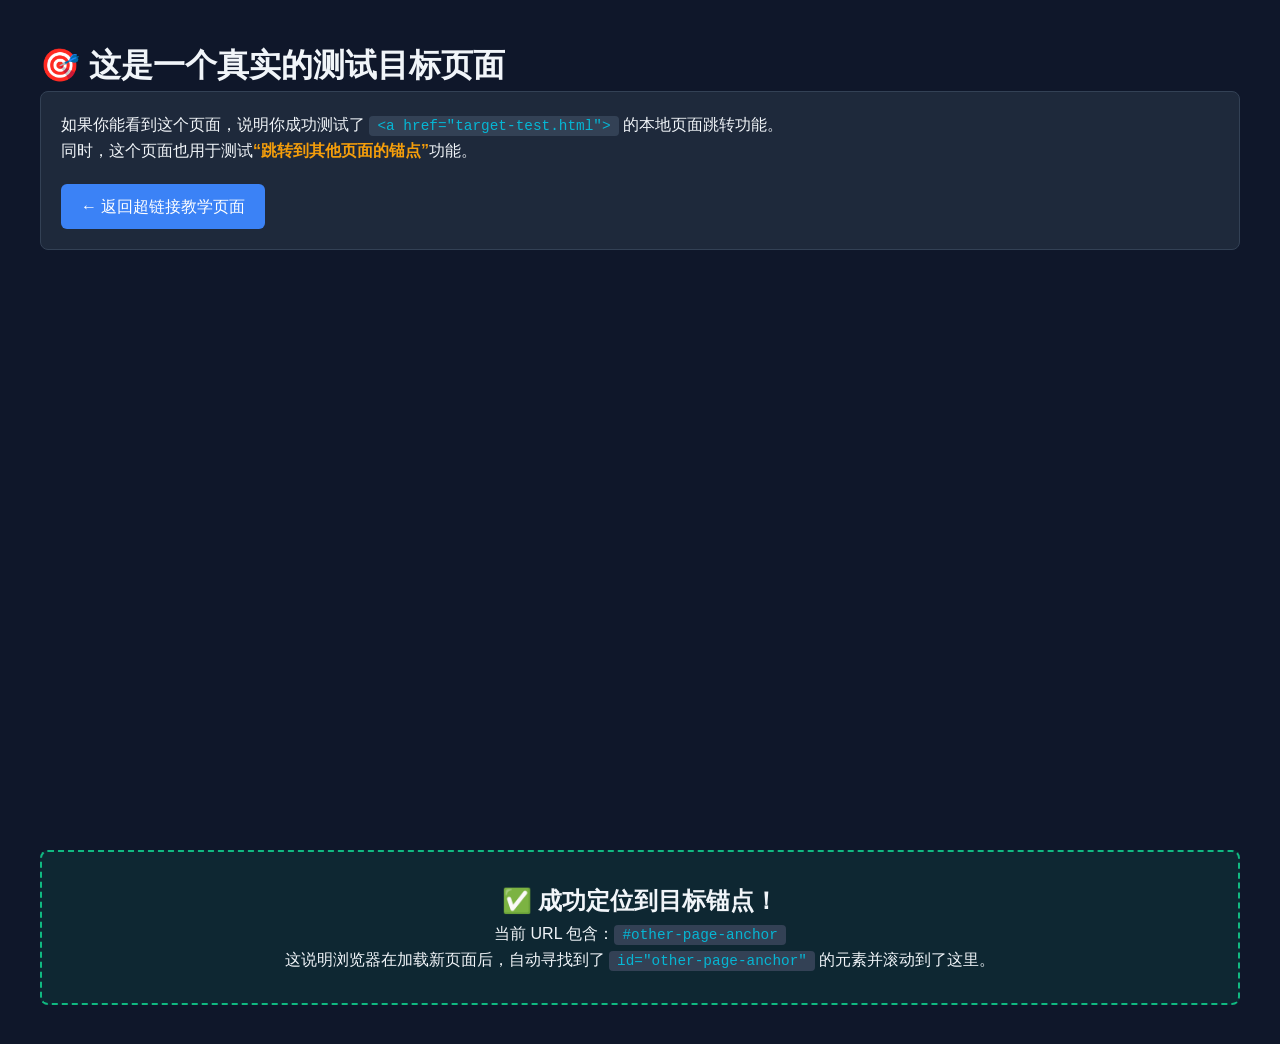
<file: pages/target-test.html>
<!DOCTYPE html>
<html lang="zh-CN">
<head>
    <meta charset="UTF-8">
    <meta name="viewport" content="width=device-width, initial-scale=1.0">
    <title>测试目标页面 · CSS 原理工坊</title>
    <link rel="stylesheet" href="../css/base.css">
    <style>
        body { padding: 40px; font-family: sans-serif; background: var(--bg-primary); color: var(--text-primary); }
        .box { background: var(--bg-secondary); padding: 20px; border-radius: 8px; margin-bottom: 20px; border: 1px solid var(--bg-tertiary); }
        a { color: var(--accent-cyan); }
        .anchor-target { margin-top: 600px; padding: 30px; background: rgba(16, 185, 129, 0.1); border: 2px dashed #10b981; border-radius: 8px; text-align: center; }
        .btn-back { display: inline-block; padding: 10px 20px; background: var(--accent-blue); color: white; text-decoration: none; border-radius: 6px; margin-top: 20px; }
    </style>
</head>
<body>
    <h1>🎯 这是一个真实的测试目标页面</h1>
    <div class="box">
        <p>如果你能看到这个页面，说明你成功测试了 <code>&lt;a href="target-test.html"&gt;</code> 的本地页面跳转功能。</p>
        <p>同时，这个页面也用于测试<span style="color: var(--accent-orange); font-weight: bold;">“跳转到其他页面的锚点”</span>功能。</p>
        <a href="../pages/link.html" class="btn-back">← 返回超链接教学页面</a>
    </div>

    <!-- 跨页跳转的锚点目标 -->
    <div id="other-page-anchor" class="anchor-target">
        <h2>✅ 成功定位到目标锚点！</h2>
        <p>当前 URL 包含：<code>#other-page-anchor</code></p>
        <p>这说明浏览器在加载新页面后，自动寻找到了 <code>id="other-page-anchor"</code> 的元素并滚动到了这里。</p>
    </div>
</body>
</html>
</file>
<file: css/base.css>
/* ================================================================
   base.css · 全局重置、CSS 变量、通用基础样式
   ================================================================ */

* {
    margin: 0;
    padding: 0;
    box-sizing: border-box;
}

:root {
    /* 背景色 */
    --bg-primary: #0f172a;
    --bg-secondary: #1e293b;
    --bg-tertiary: #334155;
    --bg-elevated: #475569;

    /* 文字色 */
    --text-primary: #f1f5f9;
    --text-secondary: #94a3b8;
    --text-muted: #64748b;

    /* 强调色 */
    --accent-blue: #3b82f6;
    --accent-cyan: #06b6d4;
    --accent-green: #10b981;
    --accent-orange: #f59e0b;
    --accent-pink: #ec4899;
    --accent-purple: #8b5cf6;
    --accent-red: #ef4444;

    /* 盒子模型专用色 */
    --content-color: #1e3a5f;
    --padding-color: #2d5a3d;
    --border-color: #6b4c1e;
    --margin-color: #4a1e2e;

    /* 字体 */
    --font-sans: -apple-system, BlinkMacSystemFont, 'Segoe UI', 'PingFang SC',
                 'Microsoft YaHei', sans-serif;
    --font-mono: 'SF Mono', 'Fira Code', 'Consolas', 'Monaco', monospace;

    /* 尺寸 */
    --radius-sm: 6px;
    --radius-md: 10px;
    --radius-lg: 16px;
    --radius-xl: 20px;

    /* 过渡 */
    --transition-fast: 0.15s ease;
    --transition-base: 0.25s ease;
    --transition-slow: 0.4s cubic-bezier(0.4, 0, 0.2, 1);
}

html {
    scroll-behavior: smooth;
}

body {
    font-family: var(--font-sans);
    background: var(--bg-primary);
    color: var(--text-primary);
    line-height: 1.6;
    min-height: 100vh;
    -webkit-font-smoothing: antialiased;
    -moz-osx-font-smoothing: grayscale;
}

a {
    color: inherit;
    text-decoration: none;
}

button {
    font-family: inherit;
    cursor: pointer;
}

code {
    font-family: var(--font-mono);
    background: var(--bg-tertiary);
    padding: 2px 8px;
    border-radius: 4px;
    font-size: 0.9em;
    color: var(--accent-cyan);
}

/* 滚动条美化 */
::-webkit-scrollbar {
    width: 8px;
    height: 8px;
}

::-webkit-scrollbar-track {
    background: var(--bg-primary);
}

::-webkit-scrollbar-thumb {
    background: var(--bg-tertiary);
    border-radius: 4px;
}

::-webkit-scrollbar-thumb:hover {
    background: var(--bg-elevated);
}

/* 通用动画 */
@keyframes fadeIn {
    from { opacity: 0; transform: translateY(8px); }
    to { opacity: 1; transform: translateY(0); }
}

@keyframes fadeInFast {
    from { opacity: 0; }
    to { opacity: 1; }
}
</file>
